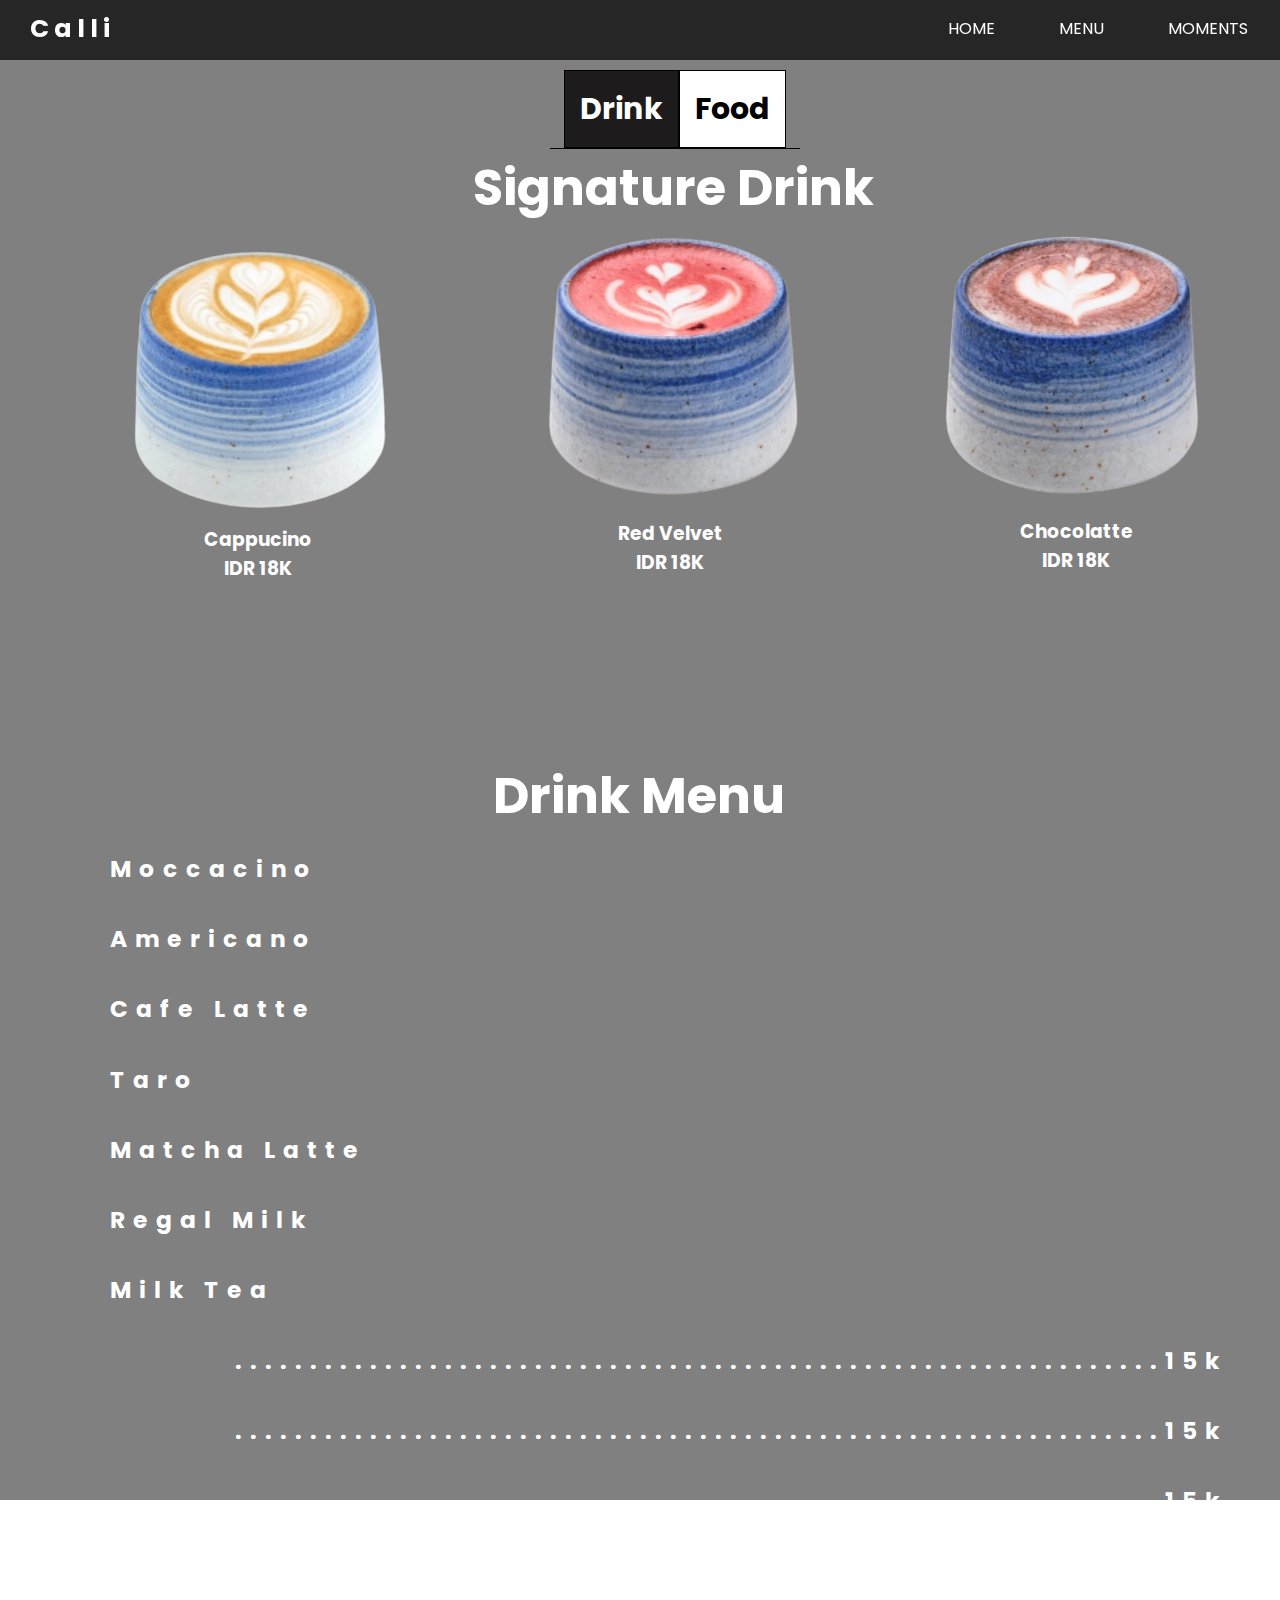
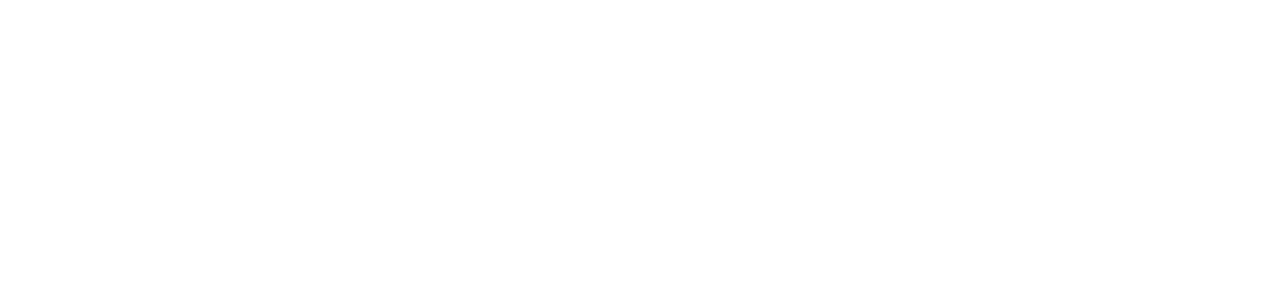
<file: menuu.html>
<!DOCTYPE html>
<html lang="en">

<head>
    <meta charset="UTF-8">
    <meta http-equiv="X-UA-Compatible" content="IE=edge">
    <meta name="viewport" content="width=device-width, initial-scale=1.0">
    <title>Calli</title>
    <link rel="stylesheet" href="menuu.css">
</head>

<body>
    <div class="main">
        <nav class="navbar">
            <h3>Calli</h3>
            <ul>
                <li><a href="index.html">Home</a></li>
                <li><a href="menuu.html">Menu</a></li>
                <li><a href="moments.html">Moments</a></li>
            </ul>
        </nav>
        <div class="btn-box">
            <button id="btn1" onclick="openDrink()">Drink</button>
            <br>
            <button id="btn2" onclick="openFood()">Food</button>
        </div>
        <div class="content" id="content1">
            <div class="title">
                <h1>Signature Drink</h1>
            </div>
            <div class="top-container">
                <div class="container1">
                    <img src="capucino.png" alt="">
                    <h3>Cappucino</h3>
                    <h3>IDR 18K</h3>
                </div>
                <div class="container2">
                    <img src="redvelvet.png" alt="">
                    <h3>Red Velvet</h3>
                    <h3>IDR 18K</h3>
                </div>
                <div class="container1">
                    <img src="coklat.png" alt="">
                    <h3>Chocolatte</h3>
                    <h3>IDR 18K</h3>
                </div>
            </div>
            <br><br><br><br><br><br><br>
            <div class="menu-container">
                <h1>Drink Menu</h1>
                <aside>
                    <h3>Moccacino</h3>
                    <h3>Americano</h3>
                    <h3>Cafe Latte</h3>
                    <h3>Taro</h3>
                    <h3>Matcha Latte</h3>
                    <h3>Regal Milk</h3>
                    <h3>Milk Tea</h3>
                </aside>
            </div>
            </aside>
            <div class="harga-container">
                <aside>
                    <h3>..............................................................15k</h3>
                    <h3>..............................................................15k</h3>
                    <h3>..............................................................15k</h3>
                    <h3>..............................................................15k</h3>
                    <h3>..............................................................15k</h3>
                    <h3>..............................................................15k</h3>
                    <h3>..............................................................15k</h3>
                </aside>
            </div>
        </div>
        <div class="content" id="content2">
            <div class="title">
                <h1>Signature Food</h1>
            </div>
            <div class="top-container">
                <div class="container1">
                    <img src="currychckn.png" alt="">
                    <h3>Indian Curry Chicken</h3>
                    <h3>IDR 18K</h3>
                </div>
                <div class="container2">
                    <img src="sweetkrg.png" alt="">
                    <h3>Sweet Honey Kaarage</h3>
                    <h3>IDR 18K</h3>
                </div>
                <div class="container1">
                    <img src="smyngkrg.png" alt="">
                    <h3>Samyang Kaarage</h3>
                    <h3>IDR 18K</h3>
                </div>
            </div>
            <br><br><br><br><br><br><br><br>
            <div class="menu-container">
                <h1>Food Menu</h1>
                <aside>
                    <h3>French Fries</h3>
                    <h3>Onion Rings</h3>
                    <h3>Calli Plater</h3>
                    <h3>Cookies</h3>
                    <h3>Donut</h3>
                    <h3>Croffle</h3>
                    <h3>Croissant</h3>
                </aside>
            </div>
            </aside>
            <div class="harga-container">
                <aside>
                    <h3>..............................................................15k</h3>
                    <h3>..............................................................15k</h3>
                    <h3>..............................................................15k</h3>
                    <h3>..............................................................15k</h3>
                    <h3>..............................................................15k</h3>
                    <h3>..............................................................15k</h3>
                    <h3>..............................................................15k</h3>
                </aside>
            </div>
        </div>
    </div>
    <script>
        var content1 = document.getElementById("content1");
        var content2 = document.getElementById("content2");
        var btn1 = document.getElementById("btn1");
        var btn2 = document.getElementById("btn2");

        function openDrink() {
            content1.style.transform = "translateX(0px)";
            content2.style.transform = "translateX(10000px)";
            btn1.style.color = "white"
            btn1.style.backgroundColor = "rgb(29, 27, 27)"
            btn2.style.color = "black"
            btn2.style.backgroundColor = "white"
        }

        function openFood() {
            content1.style.transform = "translateX(10000px)";
            content2.style.transform = "translateX(0px)";
            btn2.style.color = "white"
            btn2.style.backgroundColor = "rgb(29, 27, 27)"
            btn1.style.color = "black"
            btn1.style.backgroundColor = "white"
        }

    </script>
</body>

</html>
</file>
<file: menuu.css>
@import url('https://fonts.googleapis.com/css?family=Poppins:200, 300, 400, 500, 600, 700, 800, 900&display=swap');
*{
    margin: 0;
    padding: 0;
    outline: 0;
    font-family: 'poppins';
}
body{
    overflow-x: hidden;
}
.main{
    background-color: grey;
    height: 1500px;
    width: 100%;
    color: white;
}
.navbar {
    position: fixed;
    top: 0;
    z-index: 1;
    display: flex;
    width: 100%;
    height: 60px;
    background: rgba(0,0,0,0.7);
  }
  
  .navbar ul {
    display: flex;
    list-style: none;
    width: 100%;
    justify-content: right;
  }
  
  .navbar ul li {
    margin: 0 1rem;
    padding: 1rem;
  }
  
  .navbar a {
    text-decoration: none;
    text-transform: uppercase;
    color: white;
  }

  .navbar a:hover {
    color: skyblue;
  }
  .navbar h3{
    margin-top: 10px;
    margin-left: 30px;
    letter-spacing: 5px;
    font-size: 25px;
  }
  .btn-box{
    display: flex;
    border-bottom: 1px solid black;
    margin-top: 70px;
    margin-left: 550px;
    justify-content: center;
    width: 250px;
    position: absolute;
}

#btn1{
 border: 1px solid black;
 background-color: rgb(29, 27, 27);
 color: white;
}
#btn2{
    border: 1px solid black;
    background-color: white;
}
.btn-box button{
    background: transparent;
    border: none;
    outline: none;
    cursor: pointer;
    padding: 15px;
    font-size: 30px;
    font-weight: bold;
}
  #content1 .title{
    position:  relative;
    justify-content: center;
    text-align: center;
    left: 60px;
  }
  #content1 .title h1{
    font-size: 50px;
  }
 #content1{
    position: absolute;
    margin-top: 150px;
    transform: translateX(0px);
  }
  #content1 .top-container{
    display: flex;
    margin-left: 100px;
  }
  #content1 .container1{
    text-align: center;
  }
  #content1 .container2{
    text-align: center;
    margin: 0 100px;
  }
  #content1 .container3{
    text-align: center;
  }
  #content1 .menu-container h1{
    text-align: center;
    margin-left: 50px;
    font-size: 50px;
  }
  #content1 .menu-container aside{
    font-size: 20px;
    line-height: 3.0;
    margin-left: 110px;
    float: left;
    letter-spacing: 8px;
    color: white;
}
#content1 .harga-container aside{
    font-size: 20px;
    line-height: 3.0;
    float: right;
    letter-spacing: 8px;
    color: white;
}
#content2{
    position: absolute;
    margin-top: 150px;
    transform: translateX(10000px);
  }
  #content2 .title{
    position:  relative;
    justify-content: center;
    text-align: center;
    left: 16px;
  }
  #content2 .title h1{
    font-size: 50px;
  }
  #content2 .top-container{
    display: flex;
    margin-left: 50px;
  }
  #content2 .container1{
    text-align: center;
  }
  #content2 .container2{
    text-align: center;
    margin: 0 50px;
  }
  #content2 .container3{
    text-align: center;
  }
  #content2 .menu-container h1{
    text-align: center;
    margin-left: 50px;
    font-size: 50px;
  }
  #content2 .menu-container aside{
    font-size: 20px;
    line-height: 3.0;
    margin-left: 110px;
    float: left;
    letter-spacing: 8px;
    color: white;
}
#content2 .harga-container aside{
    font-size: 20px;
    line-height: 3.0;
    margin-right: 70px;
    float: right;
    letter-spacing: 8px;
    color: white;
}
</file>
